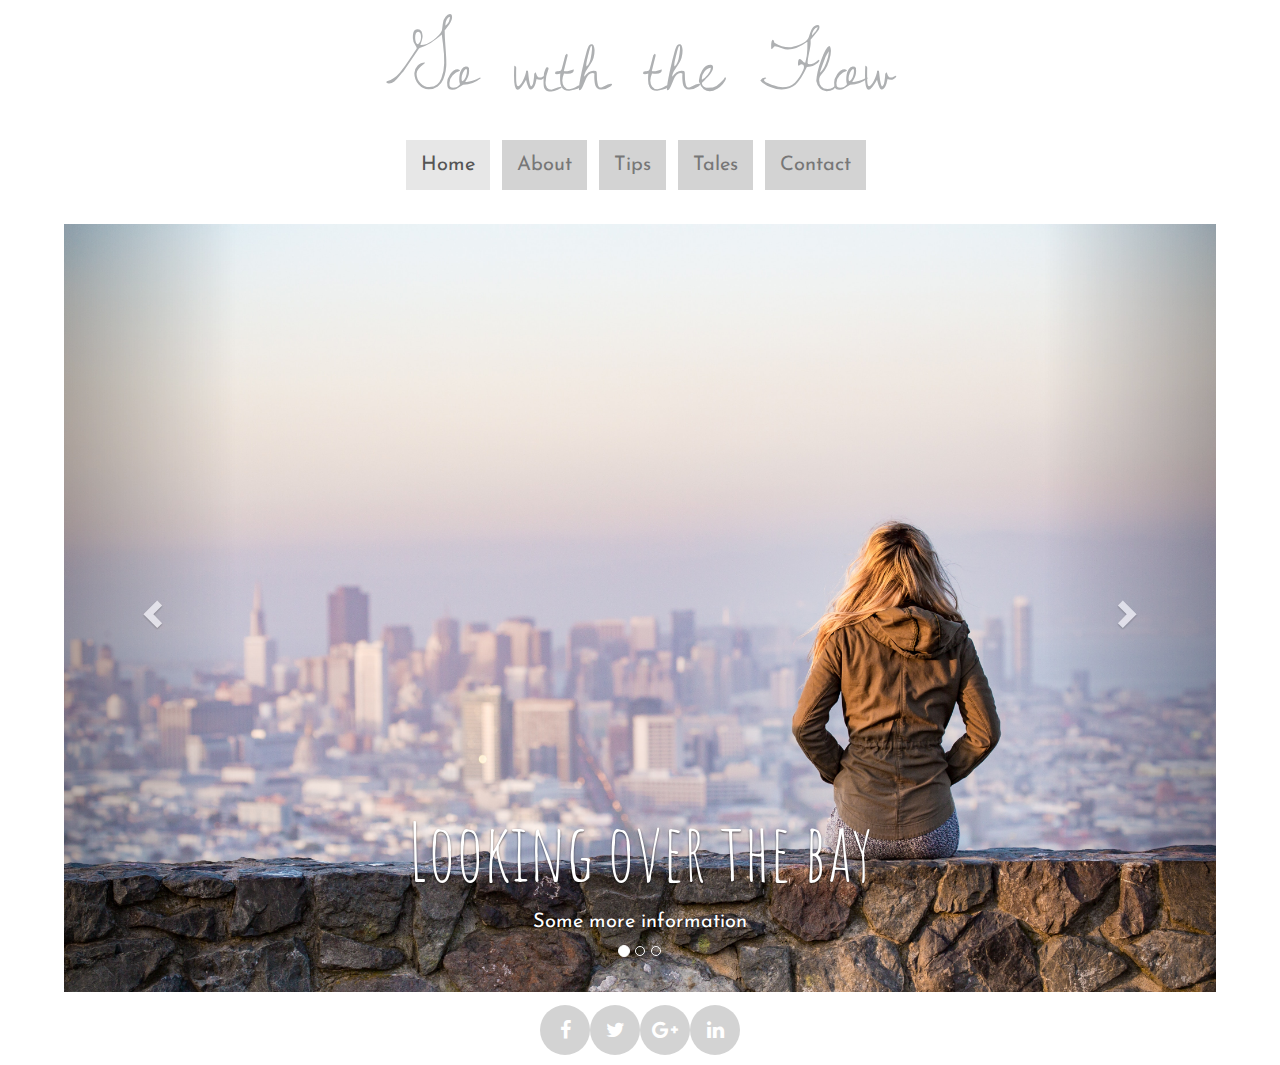
<file: index.html>
<!DOCTYPE html>
<html>
<head>
	<meta charset="utf-8">
	<link rel="stylesheet" href="https://maxcdn.bootstrapcdn.com/bootstrap/3.3.7/css/bootstrap.min.css" integrity="sha384-BVYiiSIFeK1dGmJRAkycuHAHRg32OmUcww7on3RYdg4Va+PmSTsz/K68vbdEjh4u" crossorigin="anonymous">
	<meta name="viewport" content="width=device-width, initial-scale=1.0">
	<title>Go with the Flow</title>
	<link rel="stylesheet" type="text/css" href="CSS/style1.css">
	<link rel="stylesheet" type="text/css" href="CSS/social-style.css">
	<link rel="stylesheet" href="https://cdnjs.cloudflare.com/ajax/libs/font-awesome/4.7.0/css/font-awesome.min.css">
</head>
<body>
	<div class = "container">
		<header id="page-top">
			<p class="title">Go with the Flow</p>
		</header>
		<nav class="navbar navbar-default">
		  <div class="container-fluid">
				<div class="navbar-header">
					<button type="button" class="navbar-toggle" data-toggle="collapse" data-target="#myNavbar">
						<span class="icon-bar"></span>
						<span class="icon-bar"></span>
						<span class="icon-bar"></span>
					</button>
				</div>
			<div class= "collapse navbar-collapse" id="myNavbar">
				<ul class="nav navbar-nav">
					<li class="active"><a href="./index.html">Home</a></li>
		 			<li><a href="./about.html">About</a></li>
					<li><a href="./tips.html">Tips</a></li>
		  		<li><a href="./tales.html">Tales</a></li>
					<li><a href="./contact.html">Contact</a></li>
				</ul>
			</div>
		</div>
	</nav>
	</div>
	<section>
		<div id="carousel-example-generic" class="carousel slide" data-ride="carousel">
	  <!-- Indicators -->
		  <ol class="carousel-indicators">
			    <li data-target="#carousel-example-generic" data-slide-to="0" class="active"></li>
			    <li data-target="#carousel-example-generic" data-slide-to="1"></li>
			    <li data-target="#carousel-example-generic" data-slide-to="2"></li>
		  </ol>

		  <!-- Wrapper for slides -->
		  <div class="carousel-inner" role="listbox">
		    <div class="item active">
		      <img src="images/architecture-bay-blonde-196667.jpg" alt="Looking over the bay">
		      <div class="carousel-caption">
						<h2>Looking over the bay</h2>
						<p>Some more information</p>
		      </div>
		    </div>
		    <div class="item">
		      <img src="images/adventure-cliff-environment-906097.jpg" alt="Mountains">
		      <div class="carousel-caption">
		        <h2>Mountains</h2>
						<p>Some more information</p>
		      </div>
		    </div>
				<div class="item">
		      <img src="images/adult-back-view-backpack-1112805.jpg" alt="Coastline">
		      <div class="carousel-caption">
		        <h2>Coastline</h2>
						<p>Some more information</p>
		      </div>
		    </div>
		  </div>

		  <!-- Controls -->
		  <a class="left carousel-control" href="#carousel-example-generic" role="button" data-slide="prev">
		    <span class="glyphicon glyphicon-chevron-left" aria-hidden="true"></span>
		    <span class="sr-only">Previous</span>
		  </a>
		  <a class="right carousel-control" href="#carousel-example-generic" role="button" data-slide="next">
		    <span class="glyphicon glyphicon-chevron-right" aria-hidden="true"></span>
		    <span class="sr-only">Next</span>
		  </a>
		</div>
	</section>
	<section class = "container">
		<div class="col-md-12">
						<ul class="social-network social-circle">
								<li><a href="https://en-gb.facebook.com/" target="_blank" class="icoFacebook" title="Facebook"><i class="fa fa-facebook"></i></a></li>
								<li><a href="https://twitter.com/" target="_blank" class="icoTwitter" title="Twitter"><i class="fa fa-twitter"></i></a></li>
								<li><a href="https://plus.google.com/discover" target="_blank" class="icoGoogle" title="Google +"><i class="fa fa-google-plus"></i></a></li>
								<li><a href="https://uk.linkedin.com/" target='_blank' class="icoLinkedin" title="Linkedin"><i class="fa fa-linkedin"></i></a></li>
						</ul>
		</div>
	</section>
	<script
		src="https://code.jquery.com/jquery-3.3.1.min.js"
		integrity="sha256-FgpCb/KJQlLNfOu91ta32o/NMZxltwRo8QtmkMRdAu8="
		crossorigin="anonymous"></script>

	<script src="https://maxcdn.bootstrapcdn.com/bootstrap/3.3.7/js/bootstrap.min.js" integrity="sha384-Tc5IQib027qvyjSMfHjOMaLkfuWVxZxUPnCJA7l2mCWNIpG9mGCD8wGNIcPD7Txa" crossorigin="anonymous"></script>

</body>
</file>
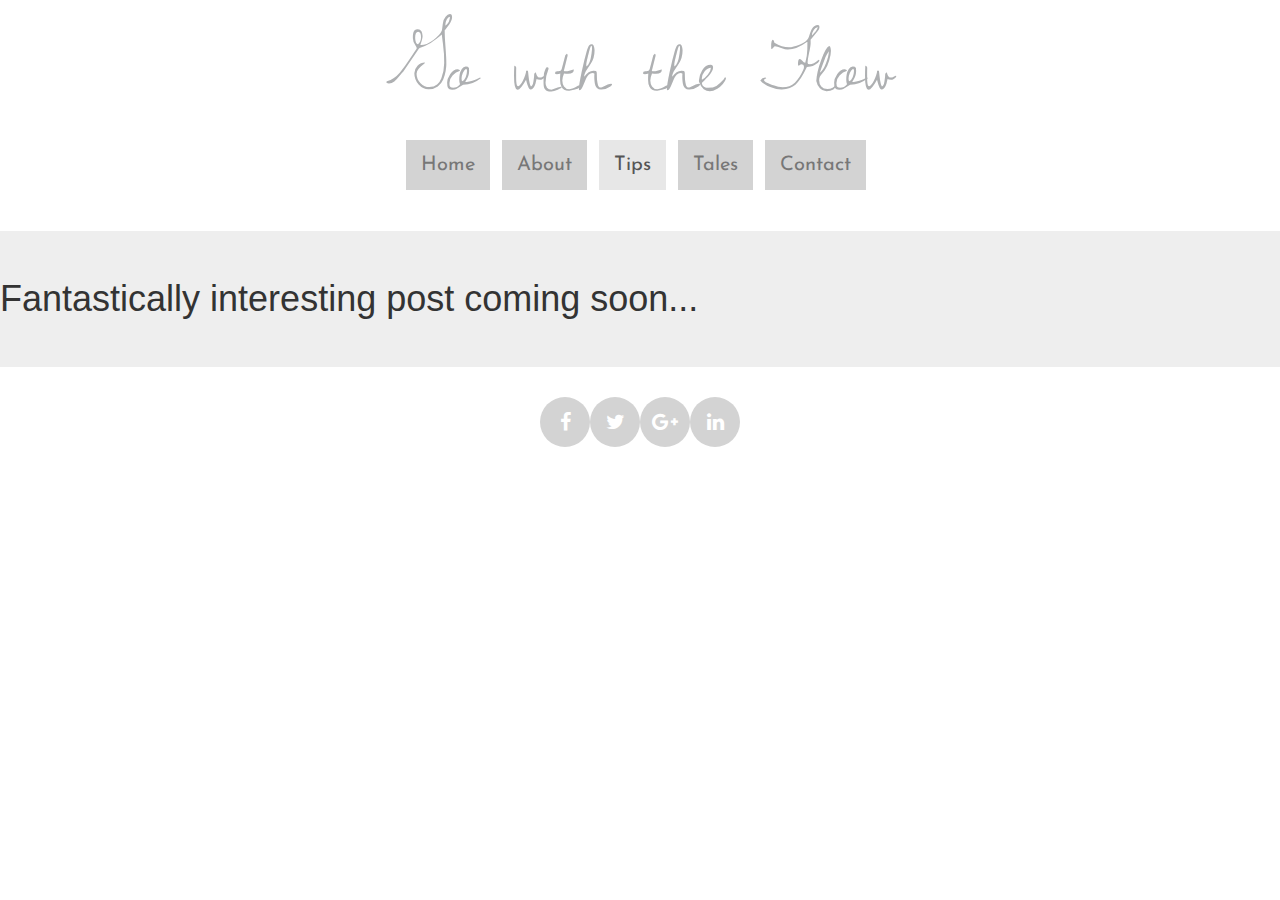
<file: post.html>
<!DOCTYPE html>
<html>
<head>
	<meta charset="utf-8">
	<link rel="stylesheet" href="https://maxcdn.bootstrapcdn.com/bootstrap/3.3.7/css/bootstrap.min.css" integrity="sha384-BVYiiSIFeK1dGmJRAkycuHAHRg32OmUcww7on3RYdg4Va+PmSTsz/K68vbdEjh4u" crossorigin="anonymous">
	<meta name="viewport" content="width=device-width, initial-scale=1.0">
	<title>Go with the Flow</title>
	<link rel="stylesheet" type="text/css" href="CSS/style1.css">
	<link rel="stylesheet" type="text/css" href="CSS/social-style.css">
	<link rel="stylesheet" href="https://cdnjs.cloudflare.com/ajax/libs/font-awesome/4.7.0/css/font-awesome.min.css">
</head>
<body>
	<div class = "container">
		<header id="page-top">
			<p class="title">Go with the Flow</p>
		</header>
		<nav class="navbar navbar-default">
			<div class="container-fluid">
				<div class="navbar-header">
					<button type="button" class="navbar-toggle" data-toggle="collapse" data-target="#myNavbar">
						<span class="icon-bar"></span>
						<span class="icon-bar"></span>
						<span class="icon-bar"></span>
					</button>
				</div>
			<div class= "collapse navbar-collapse" id="myNavbar">
				<ul class="nav navbar-nav">
					<li><a href="./index.html">Home</a></li>
					<li><a href="./about.html">About</a></li>
					<li class="active"><a href="./tips.html">Tips</a></li>
					<li><a href="./tales.html">Tales</a></li>
					<li><a href="./contact.html">Contact</a></li>
				</ul>
			</div>
		</div>
	</nav>
	</div>
  <h1 class= 'jumbotron'>
  Fantastically interesting post coming soon...
  </h1>
  <section class = "container">
		<div class="col-md-12">
						<ul class="social-network social-circle">
								<li><a href="https://en-gb.facebook.com/" target="_blank" class="icoFacebook" title="Facebook"><i class="fa fa-facebook"></i></a></li>
								<li><a href="https://twitter.com/" target="_blank" class="icoTwitter" title="Twitter"><i class="fa fa-twitter"></i></a></li>
								<li><a href="https://plus.google.com/discover" target="_blank" class="icoGoogle" title="Google +"><i class="fa fa-google-plus"></i></a></li>
								<li><a href="https://uk.linkedin.com/" target='_blank' class="icoLinkedin" title="Linkedin"><i class="fa fa-linkedin"></i></a></li>
						</ul>
		</div>
	</section>
	<script
		src="https://code.jquery.com/jquery-3.3.1.min.js"
		integrity="sha256-FgpCb/KJQlLNfOu91ta32o/NMZxltwRo8QtmkMRdAu8="
		crossorigin="anonymous"></script>

	<script src="https://maxcdn.bootstrapcdn.com/bootstrap/3.3.7/js/bootstrap.min.js" integrity="sha384-Tc5IQib027qvyjSMfHjOMaLkfuWVxZxUPnCJA7l2mCWNIpG9mGCD8wGNIcPD7Txa" crossorigin="anonymous"></script>

</body>
</file>
<file: CSS/style1.css>
@import url('https://fonts.googleapis.com/css?family=Amatic+SC|Dancing+Script|Dawning+of+a+New+Day|Josefin+Sans:100');
@media screen and (min-width: 601px){
.title {
  color: #aeb0b2;
  text-align: center;
  font: 80px 'Dawning of a New Day';
}}
@media screen and (max-width: 600px){
.title {
  color: #aeb0b2;
  text-align: center;
  font: 40px 'Dawning of a New Day';
}
}

.navbar-header {
  display: flex;
  justify-content: center;
}
.navbar-nav {
  width: 100%;
  text-align: center;
  }
.navbar-nav li {
    float: none;
    display: inline-block;
    margin-left:left: 8px;
    margin-right: 8px;
  }

#myNavbar .nav li{
  font: 20px 'Josefin Sans'
}
.navbar-default{
  background-color: white;
  background-image: none;
  border-color: white;
}

#carousel-example-generic{
  margin-top: 1%;
  margin-bottom: 1%;
  margin-right: 5%;
  margin-left: 5%;
}
@media screen and (min-width: 601px){
.carousel-caption h2{
  font:80px 'Amatic SC'
}}
@media screen and (max-width: 600px){
.carousel-caption h2{
  font:40px 'Amatic SC'
}}
.carousel-caption p{
  font:20px 'Josefin Sans'
}
#carousel-example-generic .carousel-slide{
  height:125px
}
.col-md-4 {
  padding:4px
}
.overlay {
  position: absolute;
  top: 0;
  bottom: 0;
  left: 0;
  right: 0;
  height: 100%;
  width: 100%;
  opacity: 0;
  transition: .5s ease;
  background-color:;
}

.feature:hover .overlay {
  opacity: 1;
}
.feature:hover .post-title{
  opacity:0;
}
.feature:hover .img-responsive{
  opacity:0.7;
}

.post-info {
  color: white;
  font: 30px 'Josefin Sans';
  text-shadow: 1px 1px 1px #696c6d;
  opacity:1;
  position: absolute;
  top: 50%;
  left: 50%;
  transform: translate(-50%, -50%);
  -ms-transform: translate(-50%, -50%);
  text-align: center;
}
.post-title {
  color: white;
  font: 40px 'Josefin Sans';
  text-shadow: 1px 1px 1px #696c6d;
  opacity:1;
  position: absolute;
  top: 50%;
  left: 50%;
  transform: translate(-50%, -50%);
  -ms-transform: translate(-50%, -50%);
  text-align: center;
}
.contact {
  color: red
  }
.parallax{
  background-image: url("../images/beach-footprint.jpg");
  height:500px;
  background-attachment: fixed;
  background-position: center;
  background-repeat: no-repeat;
  background-size: cover;
}
@media screen and (min-width: 601px){
.image-overlay h2{
  font:60px 'Amatic SC';
  text-align: left;
  color:white;
  padding:10px;
}}
@media screen and (max-width: 600px){
.image-overlay h2{
  font:30px 'Amatic SC';
  text-align: left;
  color:white;
  padding:4px;
}}
@media screen and (min-width: 601px){
.image-overlay p{
  font:30px 'Josefin Sans';
  text-align: left;
  color:white;
  padding:10px;
}}
@media screen and (max-width: 600px){
.image-overlay p{
  font:15px 'Josefin Sans';
  text-align: left;
  color:white;
  padding:4px;
}}
.contact {
  padding:10px;
}
.form-control {
  font:20px 'Josefin Sans';
}
.btn {
  font:20px 'Josefin Sans';
}
</file>
<file: CSS/social-style.css>
ul.social-network {
	list-style: none;
	display: inline;
	margin-left:0 !important;
	padding: 0;
  display: flex;
  justify-content: center;
}
}
ul.social-network li {
	display: inline;
	margin: 0;
	padding:10px;
}


/* footer social icons */
.social-network a.icoRss:hover {
	background-color: #F56505;
}
.social-network a.icoFacebook:hover {
	background-color:#3B5998;
}
.social-network a.icoTwitter:hover {
	background-color:#33ccff;
}
.social-network a.icoGoogle:hover {
	background-color:#BD3518;
}
.social-network a.icoVimeo:hover {
	background-color:#0590B8;
}
.social-network a.icoLinkedin:hover {
	background-color:#007bb7;
}
.social-network a.icoRss:hover i, .social-network a.icoFacebook:hover i, .social-network a.icoTwitter:hover i,
.social-network a.icoGoogle:hover i, .social-network a.icoVimeo:hover i, .social-network a.icoLinkedin:hover i {
	color:#fff;
}
a.socialIcon:hover, .socialHoverClass {
	color:#44BCDD;
}

.social-circle li a {
	display:inline-block;
	position:relative;
	margin:0 auto 0 auto;
	-moz-border-radius:50%;
	-webkit-border-radius:50%;
	border-radius:50%;
	text-align:center;
	width: 50px;
	height: 50px;
	font-size:20px;
}
.social-circle li i {
	margin:0;
	line-height:50px;
	text-align: center;
}

.social-circle li a:hover i, .triggeredHover {
	-moz-transform: rotate(360deg);
	-webkit-transform: rotate(360deg);
	-ms--transform: rotate(360deg);
	transform: rotate(360deg);
	-webkit-transition: all 0.2s;
	-moz-transition: all 0.2s;
	-o-transition: all 0.2s;
	-ms-transition: all 0.2s;
	transition: all 0.2s;
}
.social-circle i {
	color: #fff;
	-webkit-transition: all 0.8s;
	-moz-transition: all 0.8s;
	-o-transition: all 0.8s;
	-ms-transition: all 0.8s;
	transition: all 0.8s;
}

a {
 background-color: #D3D3D3;
}
</file>
